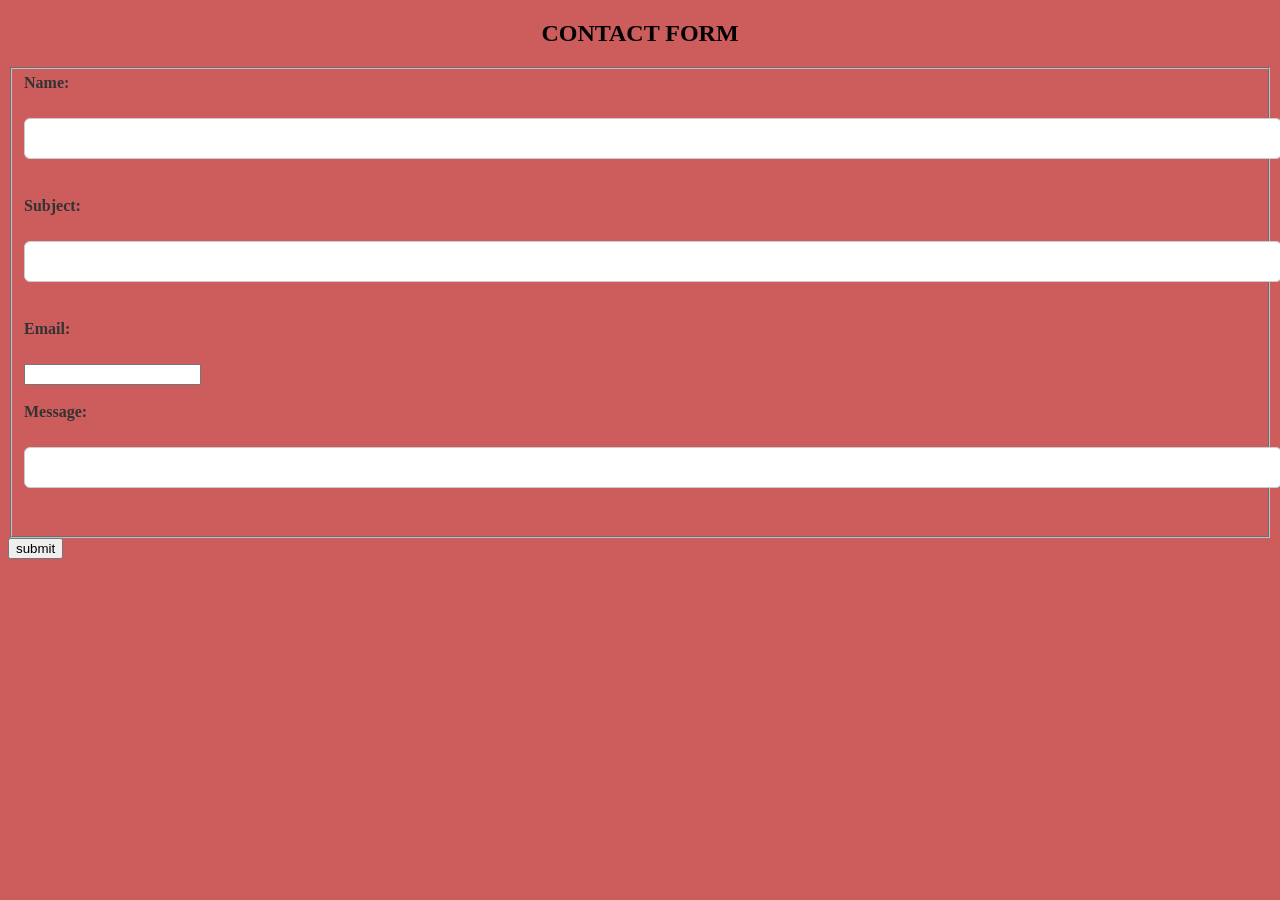
<file: contact-form/index.html>
<!DOCTYPE html>
<html>
<head>
    <title>contact form</title>
    <link rel="stylesheet" href="style.css">
</head>
<body>

<h2 ><center>CONTACT FORM<c/center></h2>

<form action="#" method="post">
    <fieldset>

    <label>Name:</label><br>
    <input type="text" name=Name" ><br><br>

    <label>Subject:</label><br>
    <input type="text" name="Subject" ><br><br>

    <label>Email:</label><br>
    <input type="email" name="email"><br><br>

    <label>Message:</label><br>
    <input type="text" name="Message"><br><br>




    </fieldset>

</form>
<input type="submit" value="submit">

</body>
</html>
</file>
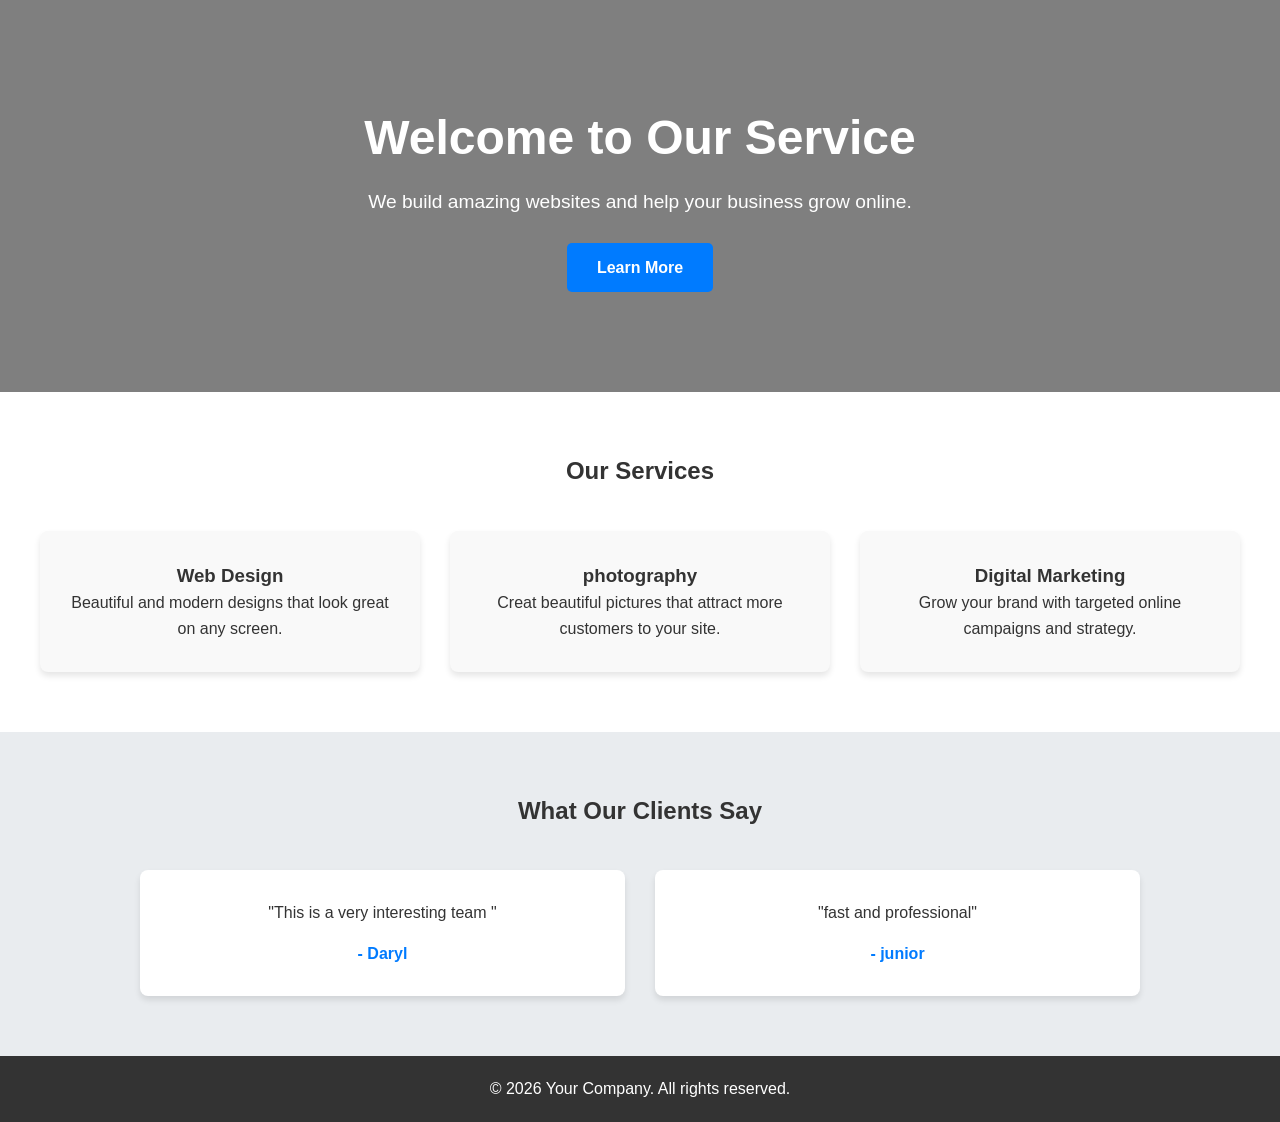
<file: landing page/index.html>
<!DOCTYPE html>
<html lang="en">
<head>
    <title>Landing Page </title>
    <link rel="stylesheet" href="style.css">
</head>
<body>

    <!-- Bannière / En-tête -->
    <header class="hero">
        <div class="hero-content">
            <h1>Welcome to Our Service</h1>
            <p>We build amazing websites and help your business grow online.</p>
            <a href="#services" class="cta-button">Learn More</a>
        </div>
    </header>

    <!-- Section Services (3 colonnes) -->
    <section id="services" class="services">
        <h2>Our Services</h2>
        <div class="services-grid">
            <div class="service-card">
                <h3>Web Design</h3>
                <p>Beautiful and modern designs that look great on any screen.</p>
            </div>
            <div class="service-card">
                <h3>photography</h3>
                <p>Creat beautiful pictures that attract more customers to your site.</p>
            </div>
            <div class="service-card">
                <h3>Digital Marketing</h3>
                <p>Grow your brand with targeted online campaigns and strategy.</p>
            </div>
        </div>
    </section>

    <!-- Section Témoignages -->
    <section class="testimonials">
        <h2>What Our Clients Say</h2>
        <div class="testimonials-grid">
            <div class="testimonial-card">
                <p>"This is a very interesting team "</p>
                <h4>- Daryl</h4>
            </div>
            <div class="testimonial-card">
                <p>"fast and professional"</p>
                <h4>- junior</h4>
            </div>
        </div>
    </section>

    <!-- Pied de page (Footer) -->
    <footer class="footer">
        <p>&copy; 2026 Your Company. All rights reserved.</p>
    </footer>

</body>
</html>
</file>
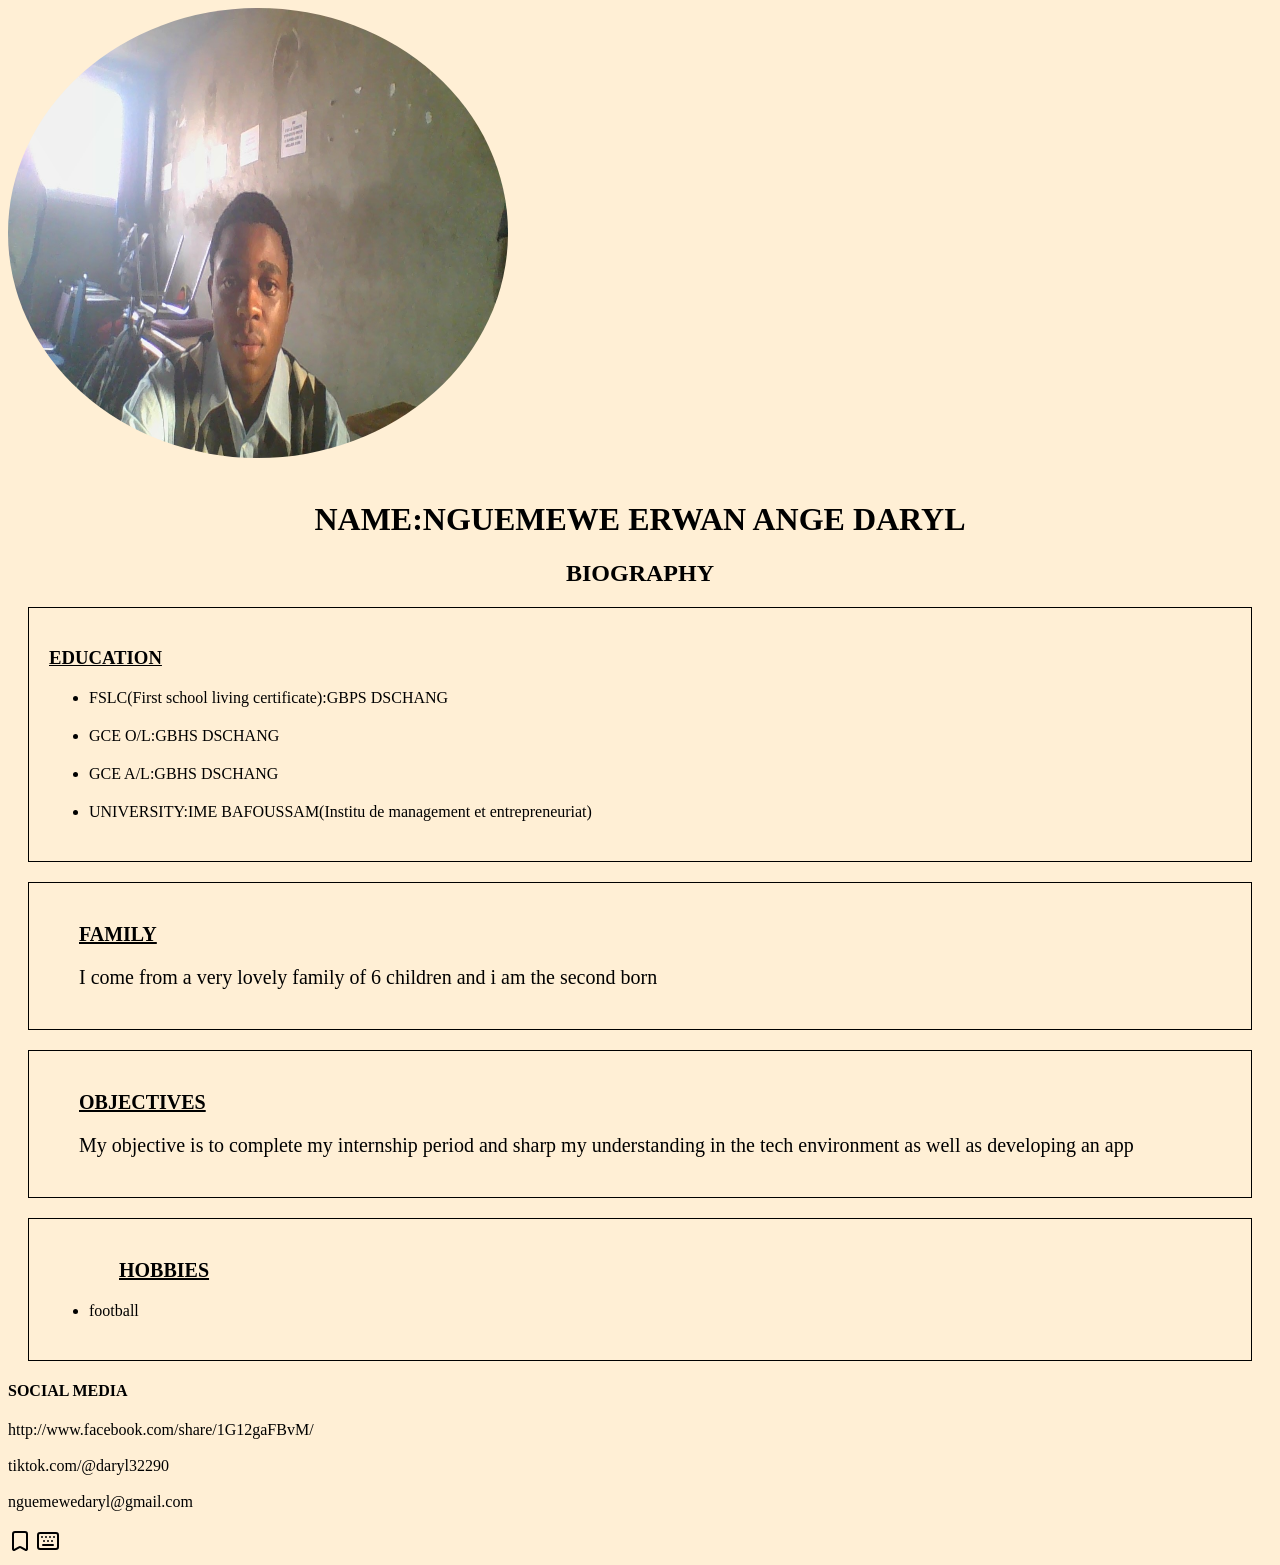
<file: index.html/index1.html>
<!DOCTYPE html>
<html>
    <head>
        <link rel="stylesheet" href="style.css">
        <title>PERSONALLISED PROFILE PAGE</title>
    </head>
<Body>
    <img src="daryl.jpg" width="500" height="450" ="right" border-radius: 70%;><br><br>
    <h1>NAME:NGUEMEWE ERWAN ANGE DARYL</h1>
    <h2><center><b>BIOGRAPHY</b></center></h2>
    <div class="EDUCATION">
        <h3><b><u>EDUCATION</u></b></h3>
        <ul>
<P><li>FSLC(First school living certificate):GBPS DSCHANG</li></P>
<P><li>GCE O/L:GBHS DSCHANG</li></P>
<P><li>GCE A/L:GBHS DSCHANG</li></P>
<P><li>UNIVERSITY:IME BAFOUSSAM(Institu de management et entrepreneuriat)</li></P>
        </ul>
</div> 

<div class="FAMILY">
    <p><b><u>FAMILY</u></b></p>
<p>I come from a very lovely family of 6 children and i am the second born</p>
</div>

<div class="OBJECTIVES">
    <p><b><u>OBJECTIVES</u></b></p>
<p>My objective is to complete my internship period and sharp my understanding in the tech environment as well as developing an app</p>
</div>
<div class="HOBBIES">
    <ul>
    <p><b><u>HOBBIES</u></b></p>
    <P><li> football</li></P>
    </ul>
</div>
    <h4><b>SOCIAL MEDIA</b></h4>
    <a>http://www.facebook.com/share/1G12gaFBvM/</a><br><br>
    <a>tiktok.com/@daryl32290</a><br><br>
    <a>nguemewedaryl@gmail.com</a><br><br>
    <svg xmlns="http://www.w3.org/2000/svg" width="24" height="24" viewBox="0 0 24 24" fill="none" stroke="currentColor" stroke-width="2" stroke-linecap="round" stroke-linejoin="round" class="lucide lucide-bookmark-icon lucide-bookmark"><path d="M17 3a2 2 0 0 1 2 2v15a1 1 0 0 1-1.496.868l-4.512-2.578a2 2 0 0 0-1.984 0l-4.512 2.578A1 1 0 0 1 5 20V5a2 2 0 0 1 2-2z"/></svg>
    <svg xmlns="http://www.w3.org/2000/svg" width="24" height="24" viewBox="0 0 24 24" fill="none" stroke="currentColor" stroke-width="2" stroke-linecap="round" stroke-linejoin="round" class="lucide lucide-keyboard-icon lucide-keyboard"><path d="M10 8h.01"/><path d="M12 12h.01"/><path d="M14 8h.01"/><path d="M16 12h.01"/><path d="M18 8h.01"/><path d="M6 8h.01"/><path d="M7 16h10"/><path d="M8 12h.01"/><rect width="20" height="16" x="2" y="4" rx="2"/></svg>
</Body>
</html>
</file>
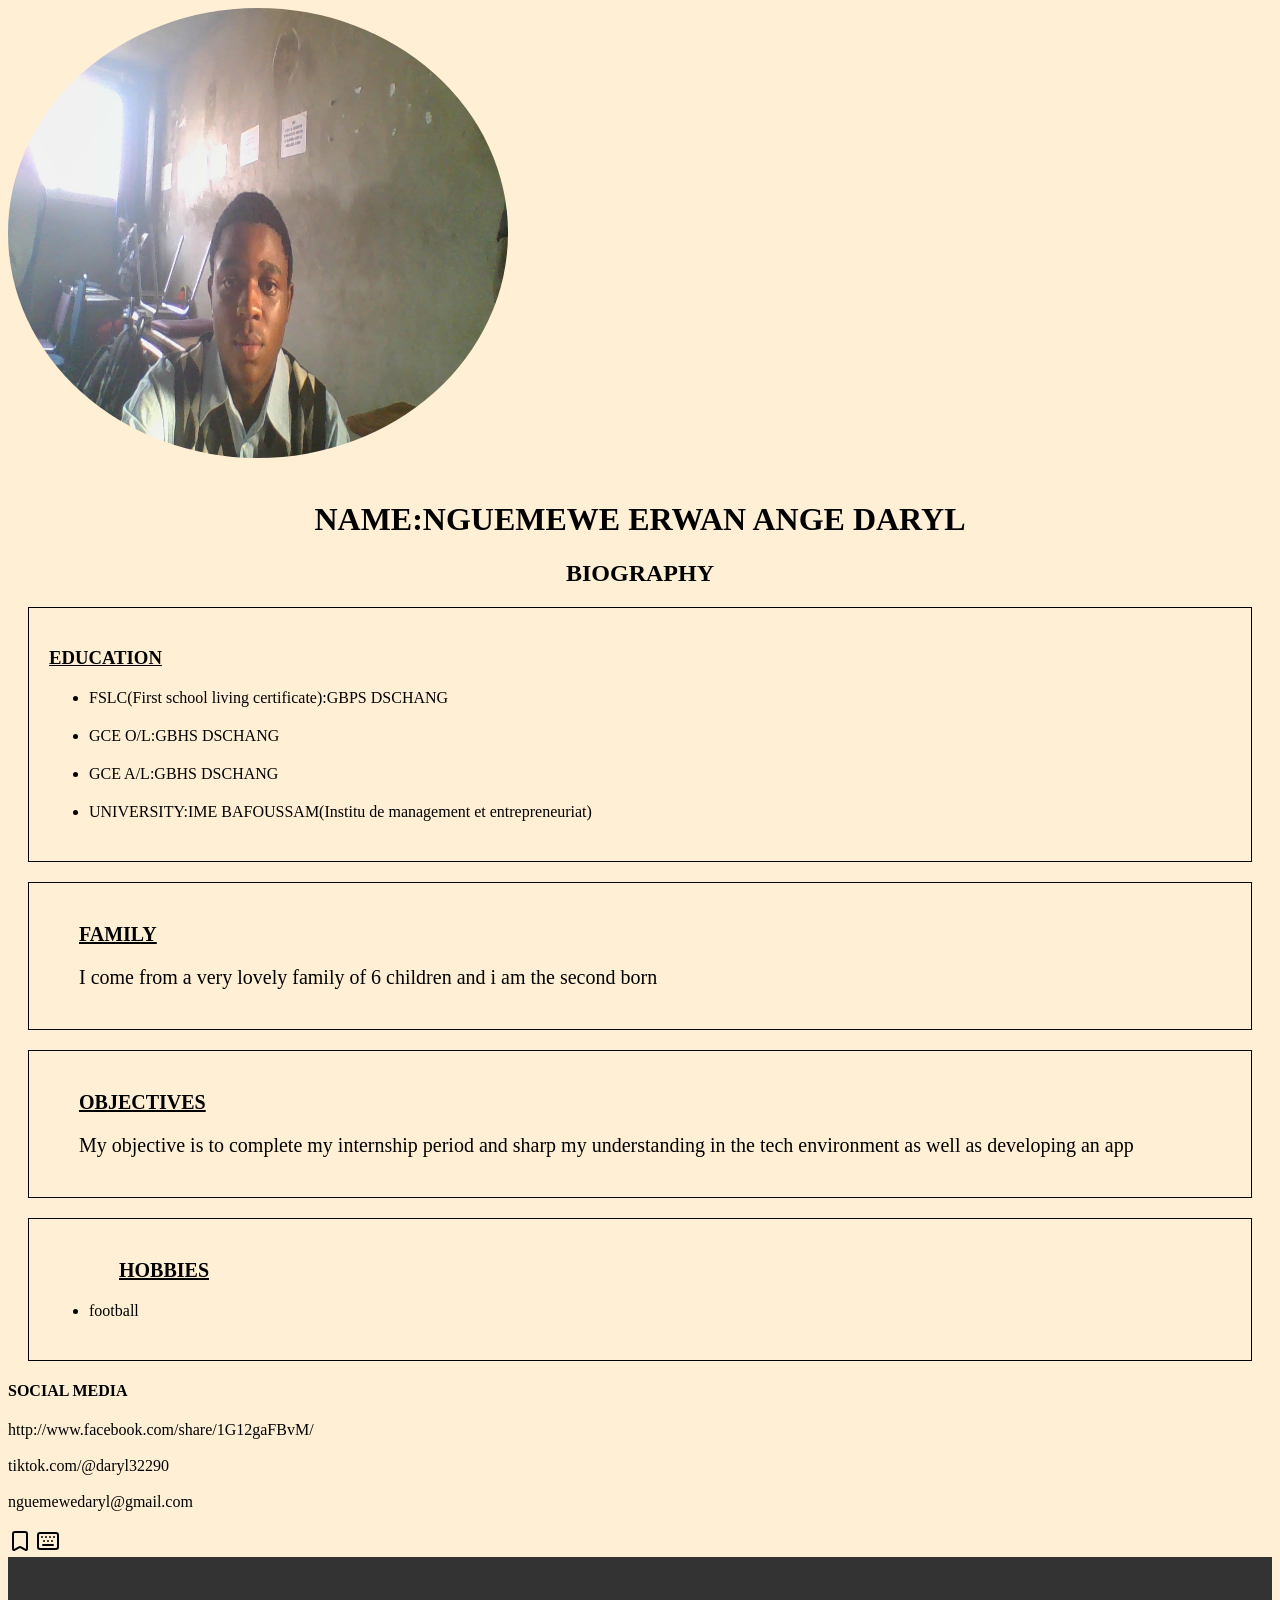
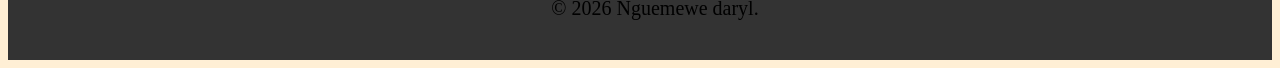
<file: profile page/index1.html>
<!DOCTYPE html>
<html>
    <head>
        <link rel="stylesheet" href="style.css">
        <title>PERSONALLISED PROFILE PAGE</title>
    </head>
<Body>
    <img src="daryl.jpg" width="500" height="450" ="right" border-radius: 70%;><br><br>
    <h1>NAME:NGUEMEWE ERWAN ANGE DARYL</h1>
    <h2><center><b>BIOGRAPHY</b></center></h2>
     <section id="services" class="services">
    <div class="EDUCATION">
        <h3><b><u>EDUCATION</u></b></h3>
        <ul>
<P><li>FSLC(First school living certificate):GBPS DSCHANG</li></P>
<P><li>GCE O/L:GBHS DSCHANG</li></P>
<P><li>GCE A/L:GBHS DSCHANG</li></P>
<P><li>UNIVERSITY:IME BAFOUSSAM(Institu de management et entrepreneuriat)</li></P>
        </ul>
</div> 

<div class="FAMILY">
    <p><b><u>FAMILY</u></b></p>
<p>I come from a very lovely family of 6 children and i am the second born</p>
</div>

<div class="OBJECTIVES">
    <p><b><u>OBJECTIVES</u></b></p>
<p>My objective is to complete my internship period and sharp my understanding in the tech environment as well as developing an app</p>
</div>
<div class="HOBBIES">
    <ul>
    <p><b><u>HOBBIES</u></b></p>
    <P><li> football</li></P>
    </ul>
</div>
 </section>
    <h4><b>SOCIAL MEDIA</b></h4>
    <a>http://www.facebook.com/share/1G12gaFBvM/</a><br><br>
    <a>tiktok.com/@daryl32290</a><br><br>
    <a>nguemewedaryl@gmail.com</a><br><br>
    <svg xmlns="http://www.w3.org/2000/svg" width="24" height="24" viewBox="0 0 24 24" fill="none" stroke="currentColor" stroke-width="2" stroke-linecap="round" stroke-linejoin="round" class="lucide lucide-bookmark-icon lucide-bookmark"><path d="M17 3a2 2 0 0 1 2 2v15a1 1 0 0 1-1.496.868l-4.512-2.578a2 2 0 0 0-1.984 0l-4.512 2.578A1 1 0 0 1 5 20V5a2 2 0 0 1 2-2z"/></svg>
    <svg xmlns="http://www.w3.org/2000/svg" width="24" height="24" viewBox="0 0 24 24" fill="none" stroke="currentColor" stroke-width="2" stroke-linecap="round" stroke-linejoin="round" class="lucide lucide-keyboard-icon lucide-keyboard"><path d="M10 8h.01"/><path d="M12 12h.01"/><path d="M14 8h.01"/><path d="M16 12h.01"/><path d="M18 8h.01"/><path d="M6 8h.01"/><path d="M7 16h10"/><path d="M8 12h.01"/><rect width="20" height="16" x="2" y="4" rx="2"/></svg>
    <footer class="footer">
        <p>&copy; 2026 Nguemewe daryl. </p>
    </footer>
</Body>
</html>
</file>
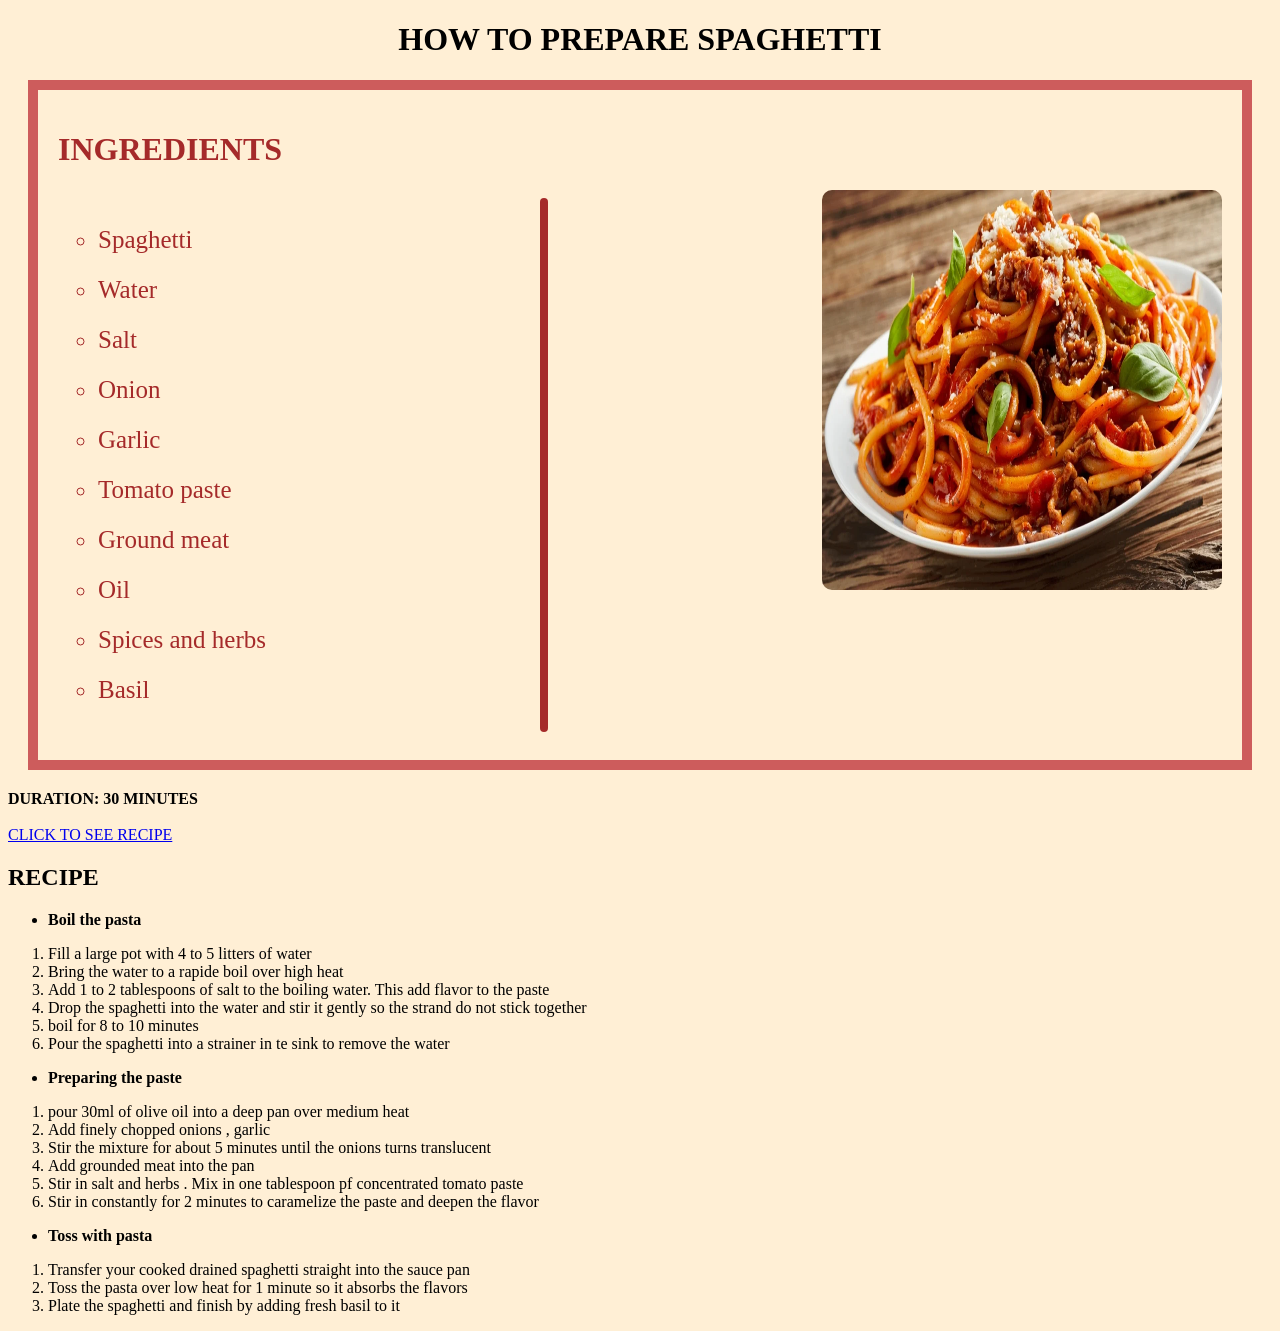
<file: recipe - card/index2.html>
<!DOCTYPE html>
<html>
    <head>
        <title>RECIPE CARD </title>
        <link rel="stylesheet" href="style2.css">
    </head>
    <body>
        <h1><b><center>HOW TO PREPARE SPAGHETTI</center></b></h1>
            <div class="INGREDIENTS">
                <h1><b>INGREDIENTS</b></h1>
                <div id="element1">
                    <ul>
                        <li>Spaghetti</li>
                        <li>Water</li>
                        <li>Salt</li>
                        <li>Onion</li>
                        <li>Garlic</li>
                        <li>Tomato paste</li>
                        <li>Ground meat</li>
                        <li>Oil</li>
                        <li>Spices and herbs </li>
                        <li>Basil</li>
                    </ul>
                    <hr />
                    <Img id="pastaimg" src="spaghetti.jpg">
                </div>
            </div>


            <h><b>DURATION: 30 MINUTES</b></h><br><br>


             <div>
                <a href="#RECIPE"> CLICK TO SEE RECIPE</a><br>
            </div>
            <div id="RECIPE" >
                <h2><b>RECIPE</b></h2>
                <ul>
                <li><p><b>Boil the pasta</b></p></li>
                </ul>
                <ol>
                    <li>Fill a large pot with 4 to 5 litters of water</li>
                    <li>Bring the water to a rapide boil over high heat</li>
                    <li>Add 1 to 2 tablespoons of salt to the boiling water. This add flavor to the paste</li>
                    <li>Drop the spaghetti into the water and stir it gently so the strand do not stick together</li>
                    <li>boil for 8 to 10 minutes</li>
                    <li>Pour the spaghetti into a strainer in te sink to remove the water</li>
                </ol>
                <ul>
               <li> <p><b>Preparing the paste</b></p></li>
                </ul>
                <ol>
                    <li>pour 30ml of olive oil into a deep pan over medium heat</li>
                    <li>Add finely chopped onions , garlic</li>
                    <li>Stir the mixture for about 5 minutes until the onions turns translucent</li>
                    <li>Add grounded meat into the pan</li>
                    <li>Stir in salt and herbs . Mix in one tablespoon pf concentrated tomato paste</li>
                    <li>Stir in constantly for 2 minutes to caramelize the paste and deepen the flavor</li>
                </ol>
                <ul>
               <li><p><b>Toss with pasta</b></p></li>
               </ul>
                <ol>
                    <li>Transfer your cooked drained spaghetti straight into the sauce pan</li>
                    <li>Toss the pasta over low heat for 1 minute so it absorbs the flavors</li>
                    <li>Plate the spaghetti and finish by adding fresh basil to it</li>
                </ol>
            </div>
    </body>
</html>
</file>
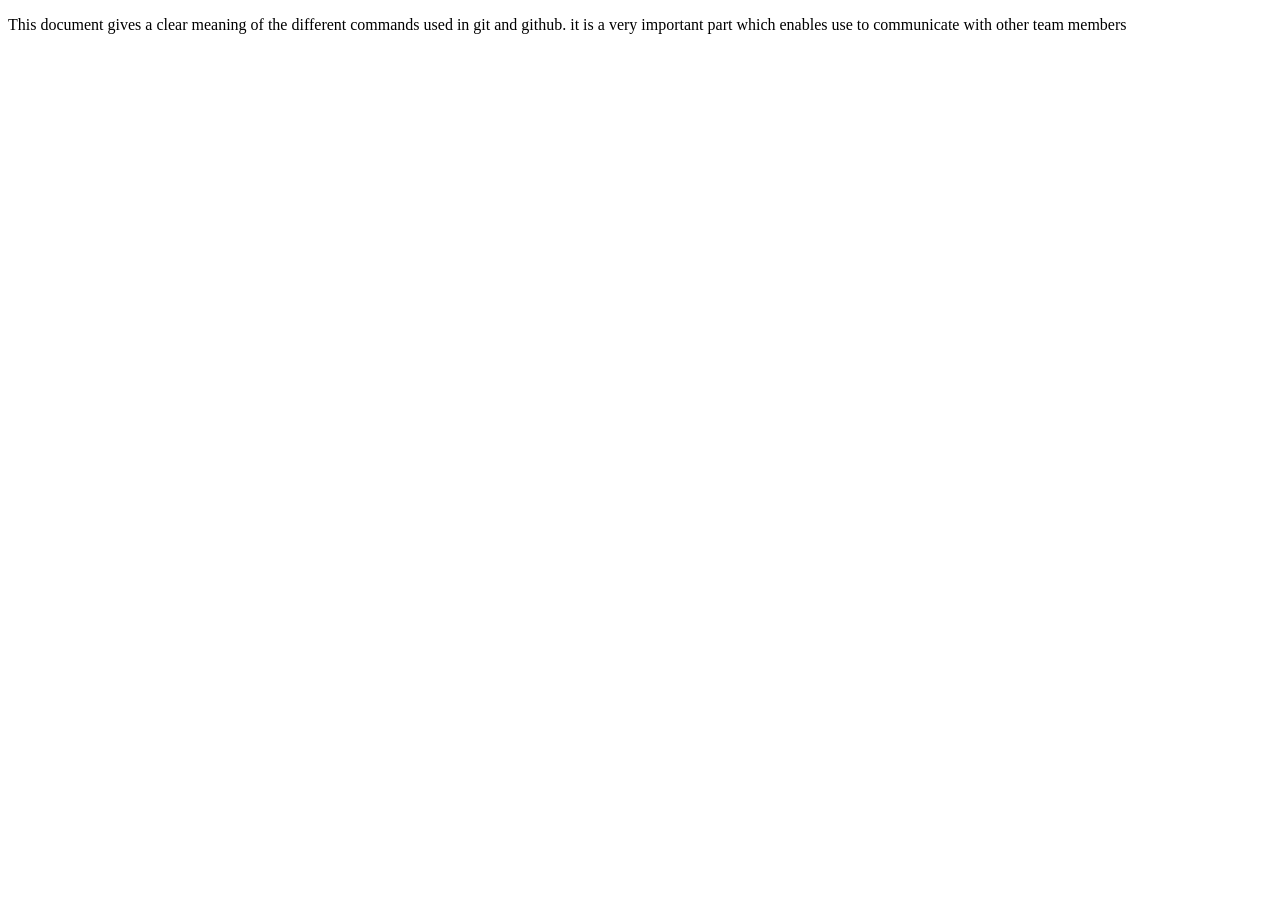
<file: Desktop/git-practice- daryl/about.html>
<!DOCTYPE html>
<html>
    <head>
        <title>git and github commands</title>

    </head>
    <body>
        <p>
            This document gives a clear meaning of the different commands used in git and github. it is a very important part which enables use to communicate with other team members
        </p>
    </body>
</html>
</file>
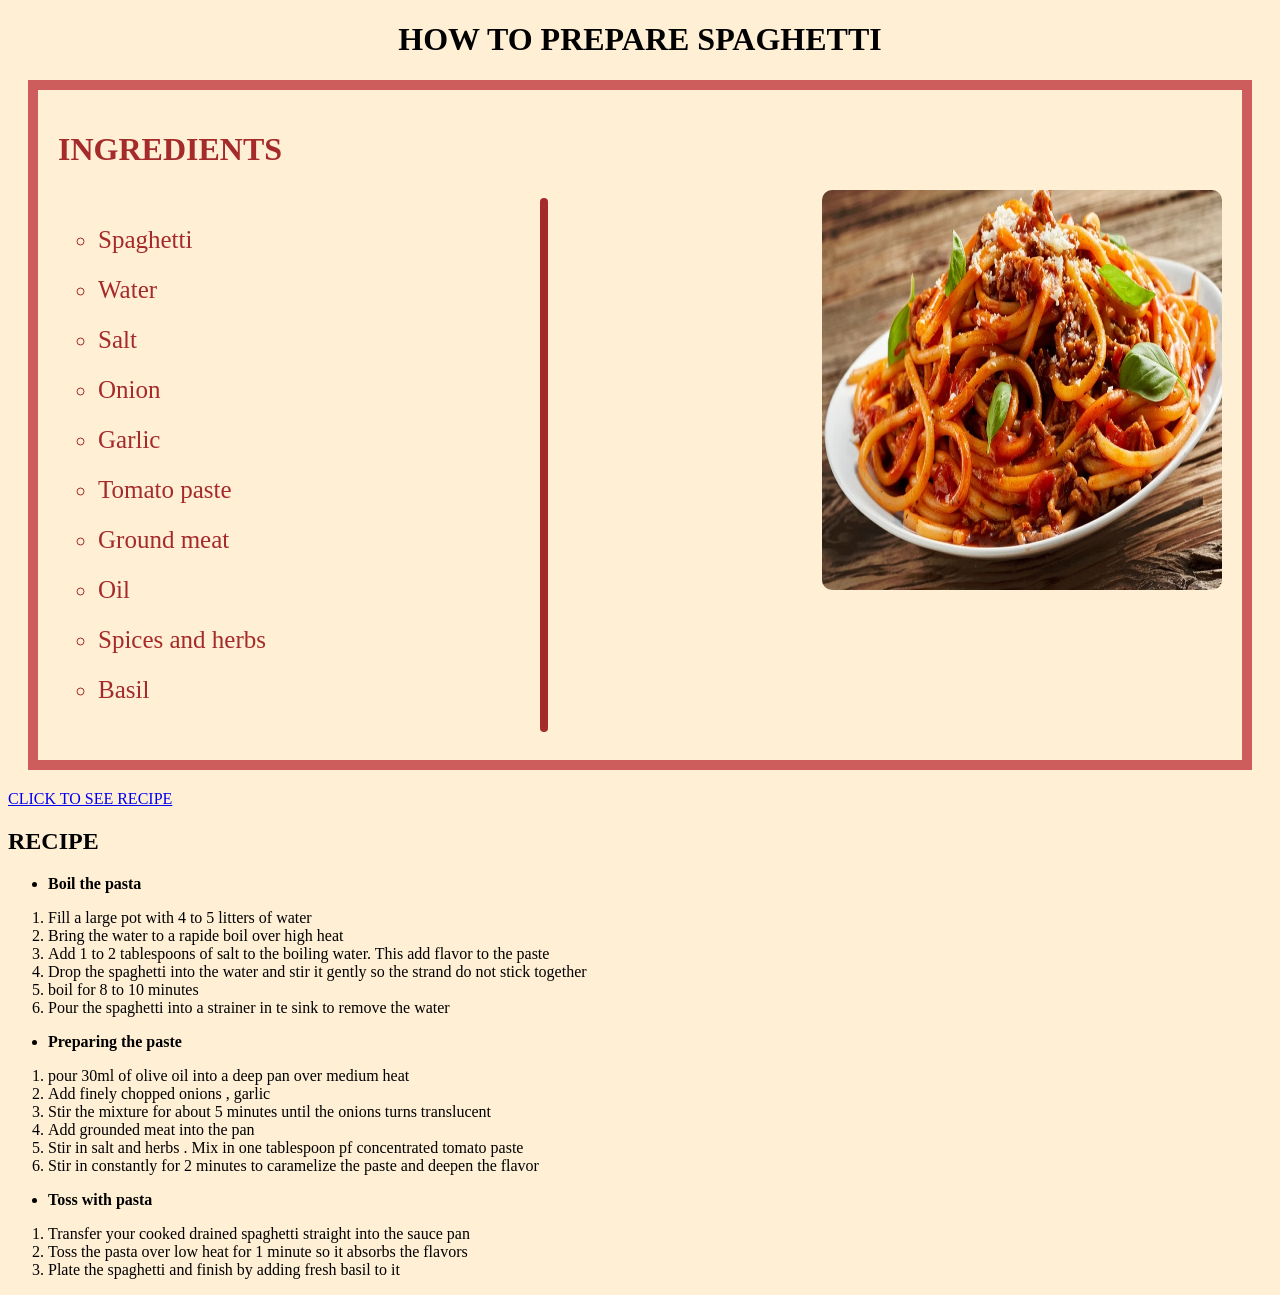
<file: Downloads/recipe - card/index2.html>
<!DOCTYPE html>
<html>
    <head>
        <title>RECIPE CARD </title>
        <link rel="stylesheet" href="style2.css">
    </head>
    <body>
        <h1><b><center>HOW TO PREPARE SPAGHETTI</center></b></h1>
            <div class="INGREDIENTS">
                <h1><b>INGREDIENTS</b></h1>
                <div id="element1">
                    <ul>
                        <li>Spaghetti</li>
                        <li>Water</li>
                        <li>Salt</li>
                        <li>Onion</li>
                        <li>Garlic</li>
                        <li>Tomato paste</li>
                        <li>Ground meat</li>
                        <li>Oil</li>
                        <li>Spices and herbs </li>
                        <li>Basil</li>
                    </ul>
                    <hr />
                    <Img id="pastaimg" src="spaghetti.jpg">
                </div>
            </div>
             <div>
                <a href="#RECIPE"> CLICK TO SEE RECIPE</a><br>
            </div>
            <div id="RECIPE" >
                <h2><b>RECIPE</b></h2>
                <ul>
                <li><p><b>Boil the pasta</b></p></li>
                </ul>
                <ol>
                    <li>Fill a large pot with 4 to 5 litters of water</li>
                    <li>Bring the water to a rapide boil over high heat</li>
                    <li>Add 1 to 2 tablespoons of salt to the boiling water. This add flavor to the paste</li>
                    <li>Drop the spaghetti into the water and stir it gently so the strand do not stick together</li>
                    <li>boil for 8 to 10 minutes</li>
                    <li>Pour the spaghetti into a strainer in te sink to remove the water</li>
                </ol>
                <ul>
               <li> <p><b>Preparing the paste</b></p></li>
                </ul>
                <ol>
                    <li>pour 30ml of olive oil into a deep pan over medium heat</li>
                    <li>Add finely chopped onions , garlic</li>
                    <li>Stir the mixture for about 5 minutes until the onions turns translucent</li>
                    <li>Add grounded meat into the pan</li>
                    <li>Stir in salt and herbs . Mix in one tablespoon pf concentrated tomato paste</li>
                    <li>Stir in constantly for 2 minutes to caramelize the paste and deepen the flavor</li>
                </ol>
                <ul>
               <li><p><b>Toss with pasta</b></p></li>
               </ul>
                <ol>
                    <li>Transfer your cooked drained spaghetti straight into the sauce pan</li>
                    <li>Toss the pasta over low heat for 1 minute so it absorbs the flavors</li>
                    <li>Plate the spaghetti and finish by adding fresh basil to it</li>
                </ol>
            </div>
    </body>
</html>
</file>
<file: contact-form/style.css>
body{
    background-color: indianred;

}

label {
  display: block;
  font-weight: bold;
  color: #333333;
  margin-bottom: 8px;
  font-size: 16px;
}


input[type="text"] {
  width: 100%;
  padding: 12px;
  border: 1px solid #cccccc;
  border-radius: 6px;
  margin-bottom: 20px;


input[type="submit"] {
  background-color: #0066cc;
  color: #ffffff;
  padding: 12px 24px;
  border: none;
  border-radius: 6px;
  font-size: 16px;
  cursor: pointer;
  transition: background-color 0.3s ease;
}


input[type="submit"]:hover {
  background-color: #0052a3 ;
}

input {
  border: 20px solid #ccc;
  padding: 200px;
}


input:focus {
  outline: none; 
  border-color: #2196F3;
  box-shadow: 50px rgba(33, 150, 243, 0.5); 
  background-color: #f0f8ff; 
}
</file>
<file: landing page/style.css>
/* Réinitialisation de base */
* {
    margin: 0;
    padding: 0;
    box-sizing: border-box;
}

body {
    font-family: Arial, sans-serif;
    line-height: 1.6;
    color: #333;
}

/* 1. Bannière (Hero) */
.hero {
    background: linear-gradient(rgba(0, 0, 0, 0.5), rgba(0, 0, 0, 0.5)), url('https://picsum.photos') no-repeat center center/cover;
    color: #fff;
    text-align: center;
    padding: 100px 20px;
}

.hero h1 {
    font-size: 3rem;
    margin-bottom: 10px;
}

.hero p {
    font-size: 1.2rem;
    margin-bottom: 25px;
}

.cta-button {
    display: inline-block;
    background-color: #007bff;
    color: #fff;
    padding: 12px 30px;
    text-decoration: none;
    border-radius: 5px;
    font-weight: bold;
}

.cta-button:hover {
    background-color: #0056b3;
}


.services {
    padding: 60px 20px;
    text-align: center;
}

.services h2 {
    margin-bottom: 40px;
}

.services-grid {
    display: grid;
    
    grid-template-columns: repeat(auto-fit, minmax(280px, 1fr));
    gap: 30px;
    max-width: 1200px;
    margin: 0 auto;
}

.service-card {
    background: #f9f9f9;
    padding: 30px;
    border-radius: 8px;
    box-shadow: 0 4px 6px rgba(0, 0, 0, 0.1);
}


.testimonials {
    background-color: #e9ecef;
    padding: 60px 20px;
    text-align: center;
}

.testimonials h2 {
    margin-bottom: 40px;
}

.testimonials-grid {
    display: grid;
    grid-template-columns: repeat(auto-fit, minmax(300px, 1fr));
    gap: 30px;
    max-width: 1000px;
    margin: 0 auto;
}

.testimonial-card {
    background: #fff;
    padding: 30px;
    border-radius: 8px;
    box-shadow: 0 4px 6px rgba(0, 0, 0, 0.1);
}

.testimonial-card h4 {
    margin-top: 15px;
    color: #007bff;
}


.footer {
    background-color: #333;
    color: #fff;
    text-align: center;
    padding: 20px 0;
}
</file>
<file: index.html/style.css>
body {
   

  background-color: papayawhip;
}

h1 {
  color: black;
  text-align: center;
}

p {
    color: black;
  font-family: Tahoma;
  font-size: 20px;
  
  text-indent: 30px;
  p.solid {outline-style: solid;}

}

.EDUCATION{
     border: 1px solid black;
  margin: 20px;
  padding: 20px;
  word-wrap: break-word;

  }
  .FAMILY{
     border: 1px solid black;
  margin: 20px;
  padding: 20px;
  word-wrap: break-word;

  }
  .OBJECTIVES{
     border: 1px solid black;
  margin: 20px;
  padding: 20px;
  word-wrap: break-word;
  }
  .HOBBIES{
     border: 1px solid black;
  margin: 20px;
  padding: 20px;
  word-wrap: break-word;
  }

  img{
     border-radius: 100%;
  }
</file>
<file: profile page/style.css>
body {
   

  background-color: papayawhip;
}

h1 {
  color: black;
  text-align: center;
}

p {
    color: black;
  font-family: Tahoma;
  font-size: 20px;
  
  text-indent: 30px;
  p.solid {outline-style: solid;}

}

.EDUCATION{
     border: 1px solid black;
  margin: 20px;
  padding: 20px;
  word-wrap: break-word;

  }
  .FAMILY{
     border: 1px solid black;
  margin: 20px;
  padding: 20px;
  word-wrap: break-word;

  }
  .OBJECTIVES{
     border: 1px solid black;
  margin: 20px;
  padding: 20px;
  word-wrap: break-word;
  }
  .HOBBIES{
     border: 1px solid black;
  margin: 20px;
  padding: 20px;
  word-wrap: break-word;
  }

  img{
     border-radius: 100%;
  }
  .footer {
    background-color: #333;
    color: #fff;
    text-align: center;
    padding: 20px 0;
}
</file>
<file: recipe - card/style2.css>
body {
   

  background-color: papayawhip;
}
.INGREDIENTS{
  display: flex;
  flex-direction: column;
  border: 10px solid indianred;
  color: brown;
  margin: 20px;
  padding: 20px;
}
#element1{
  display: flex;
  justify-content:space-between ;
}
#element1 ul{
  font-size: 25px;
  font-style: initial;
  list-style-type:circle;
  line-height:200%;
}
#element1 hr{
  border: none;
  border-radius: 4px;
  width: 8px;
  background-color: brown;
}

.RECIPE{
     border: 10px;
     word-spacing:10px;
  margin: 20px;
  padding: 20px;
  font-size: 20px;
}

#pastaimg{
    height: 400px; 
    width: 400px;
    /* margin-right: 100px; */
    /* margin-top: 50px; */
    border-radius: 10px;
}
</file>
<file: Downloads/recipe - card/style2.css>
body {
   

  background-color: papayawhip;
}
.INGREDIENTS{
  display: flex;
  flex-direction: column;
  border: 10px solid indianred;
  color: brown;
  margin: 20px;
  padding: 20px;
}
#element1{
  display: flex;
  justify-content:space-between ;
}
#element1 ul{
  font-size: 25px;
  font-style: initial;
  list-style-type:circle;
  line-height:200%;
}
#element1 hr{
  border: none;
  border-radius: 4px;
  width: 8px;
  background-color: brown;
}

.RECIPE{
     border: 10px;
     word-spacing:10px;
  margin: 20px;
  padding: 20px;
  font-size: 20px;
}

#pastaimg{
    height: 400px; 
    width: 400px;
    /* margin-right: 100px; */
    /* margin-top: 50px; */
    border-radius: 10px;
}
</file>
